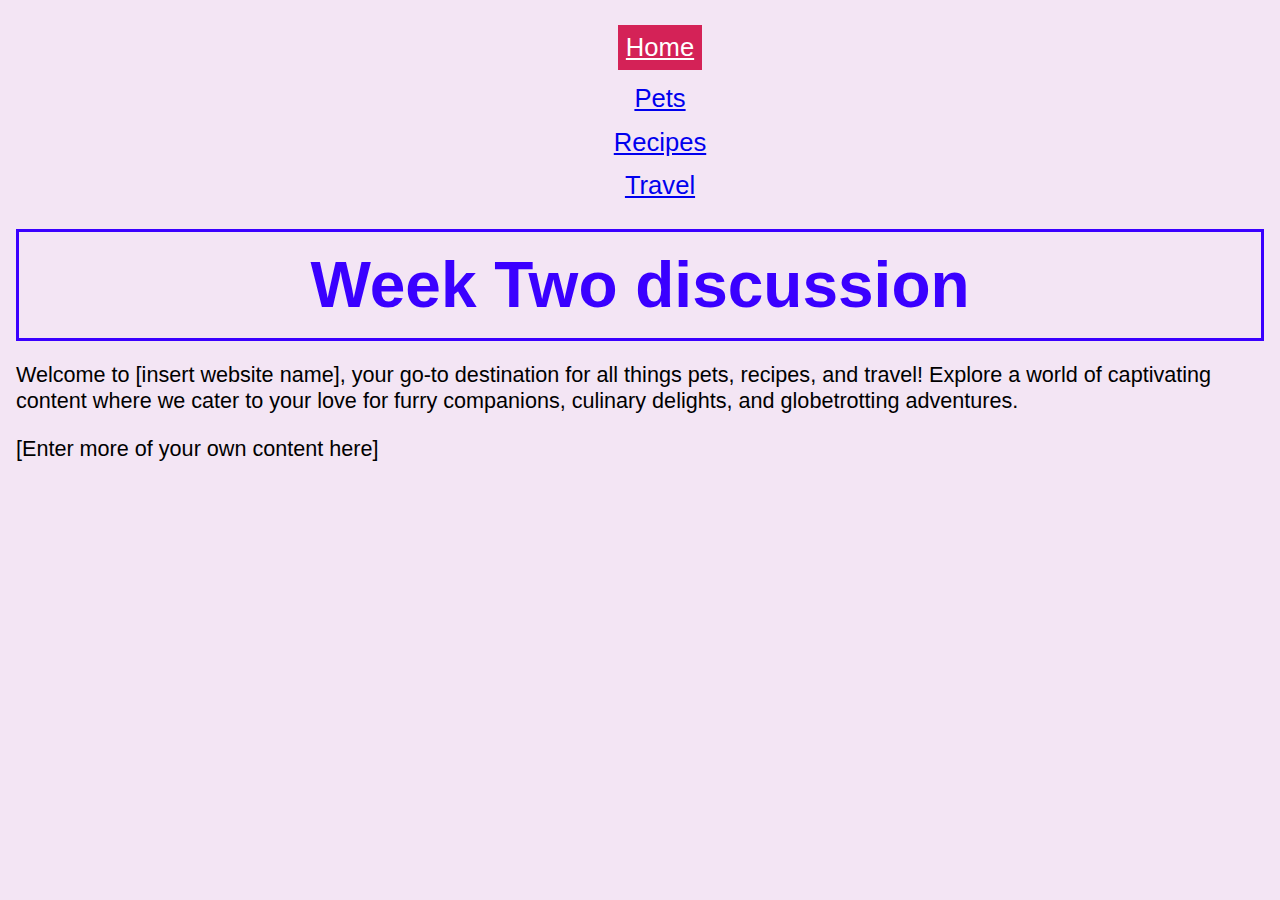
<file: index.html>
<!DOCTYPE html>
<html lang="en">
  <head>
    <meta charset="UTF-8" />
    <meta name="viewport" content="width=device-width, initial-scale=1.0" />
    <title>Title</title>
    <link rel="stylesheet" type="text/css" href="css/style.css" />
  </head>
  <body>
    <header>
      <a href="#main-content" class="skip-link">Skip to Main Content</a>
      <nav>
        <ul>
          <li><a class="active" href="index.html"> Home</a></li>
          <li><a href="pets.html">Pets</a></li>
          <li><a href="recipes.html">Recipes</a></li>
          <li><a href="travel.html">Travel</a></li>
        </ul>
      </nav>
      <h1 class="index">Week Two discussion</h1>
    </header>

    <main id="main-content">
      <div>
        <p>
          Welcome to [insert website name], your go-to destination for all
          things pets, recipes, and travel! Explore a world of captivating
          content where we cater to your love for furry companions, culinary
          delights, and globetrotting adventures.
        </p>
      </div>

      <div>[Enter more of your own content here]</div>

      <!-- Jackie Wolf -->

      <div></div>
      <div></div>
      <div></div>
      <div></div>
    </main>
  </body>
</html>
</file>
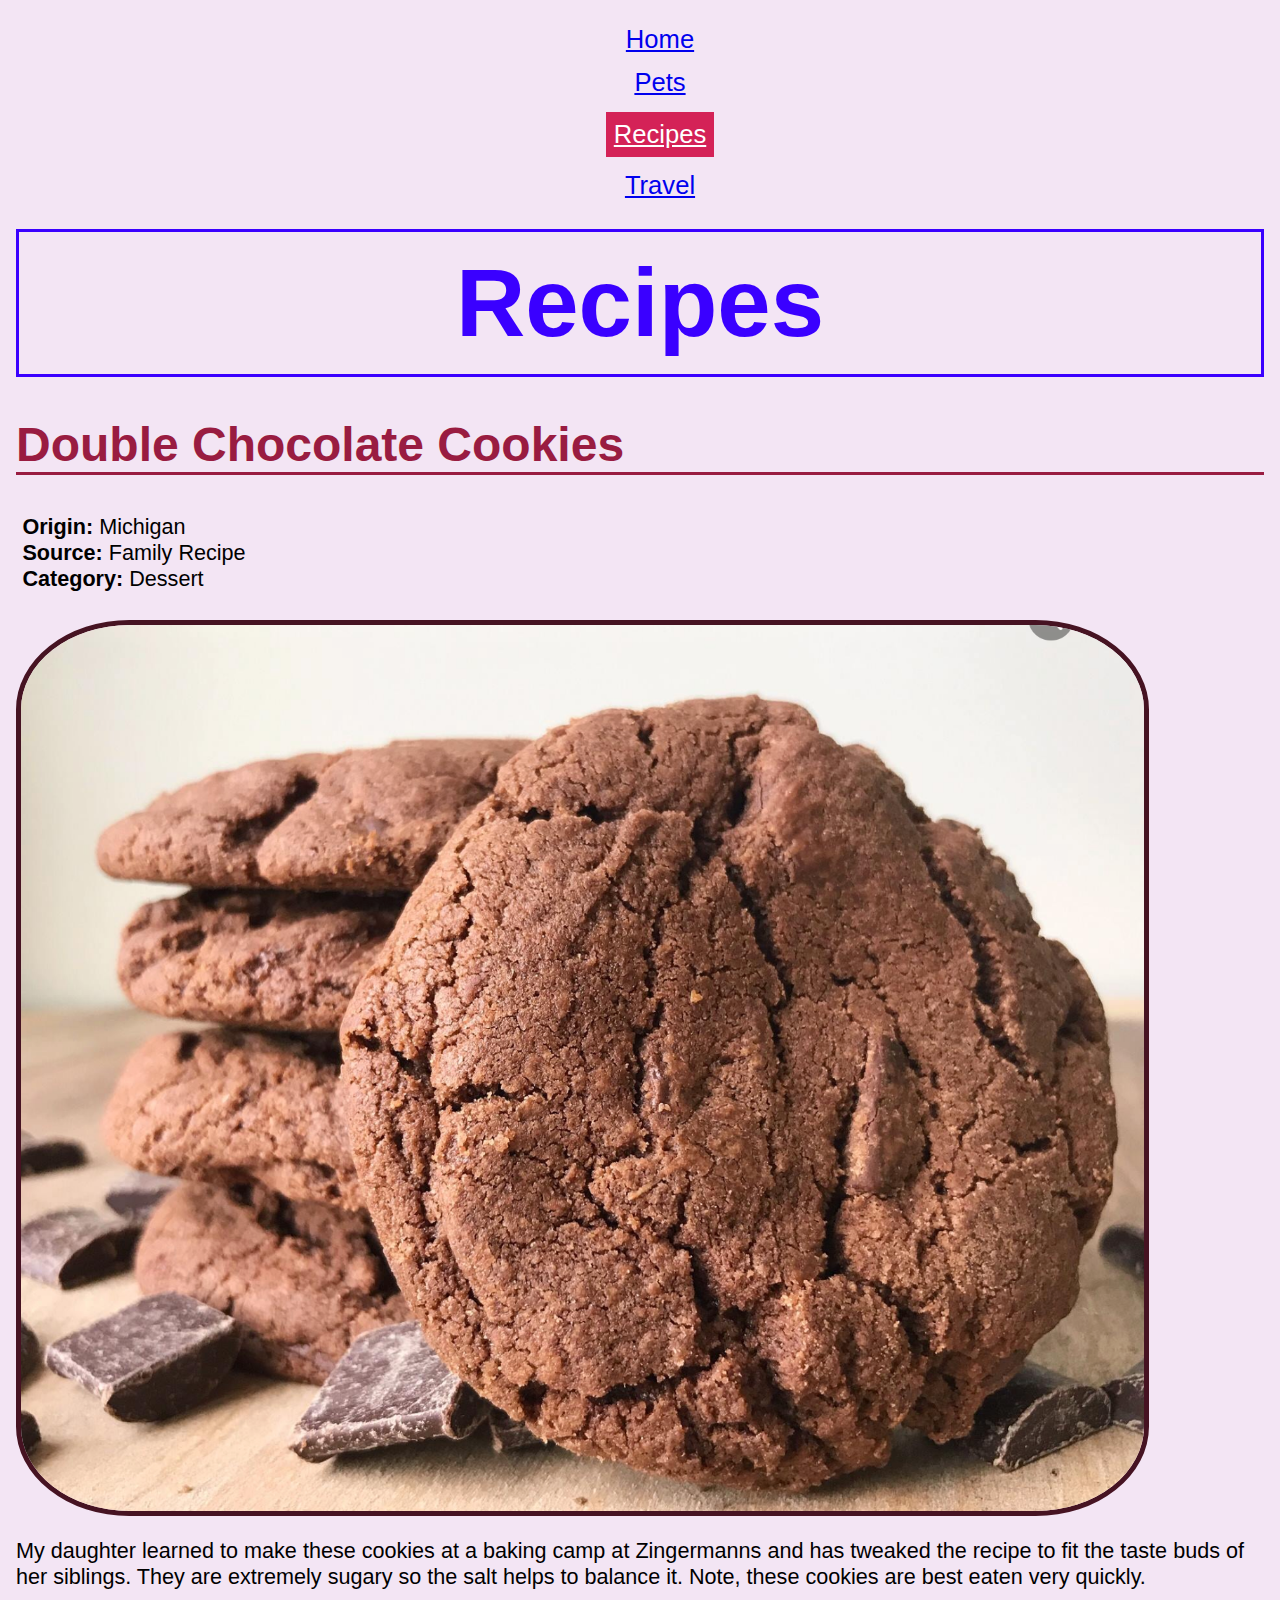
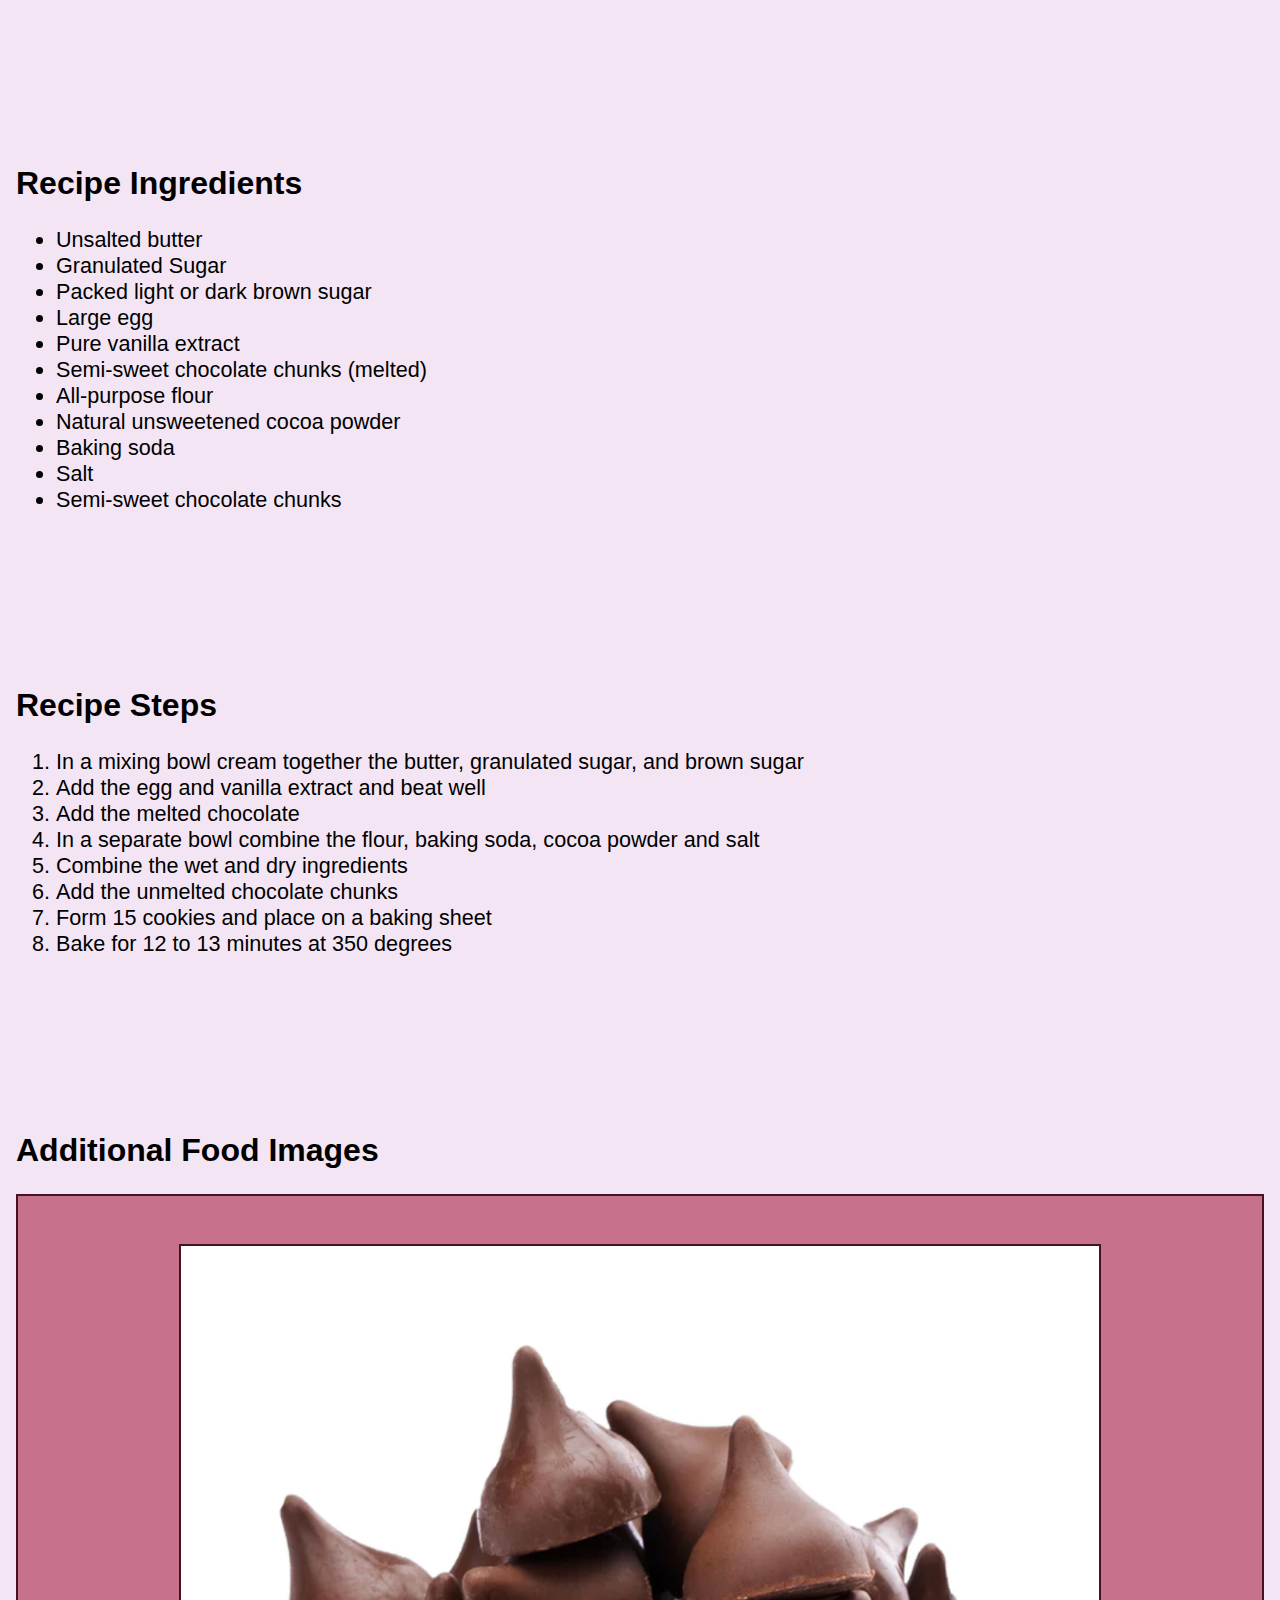
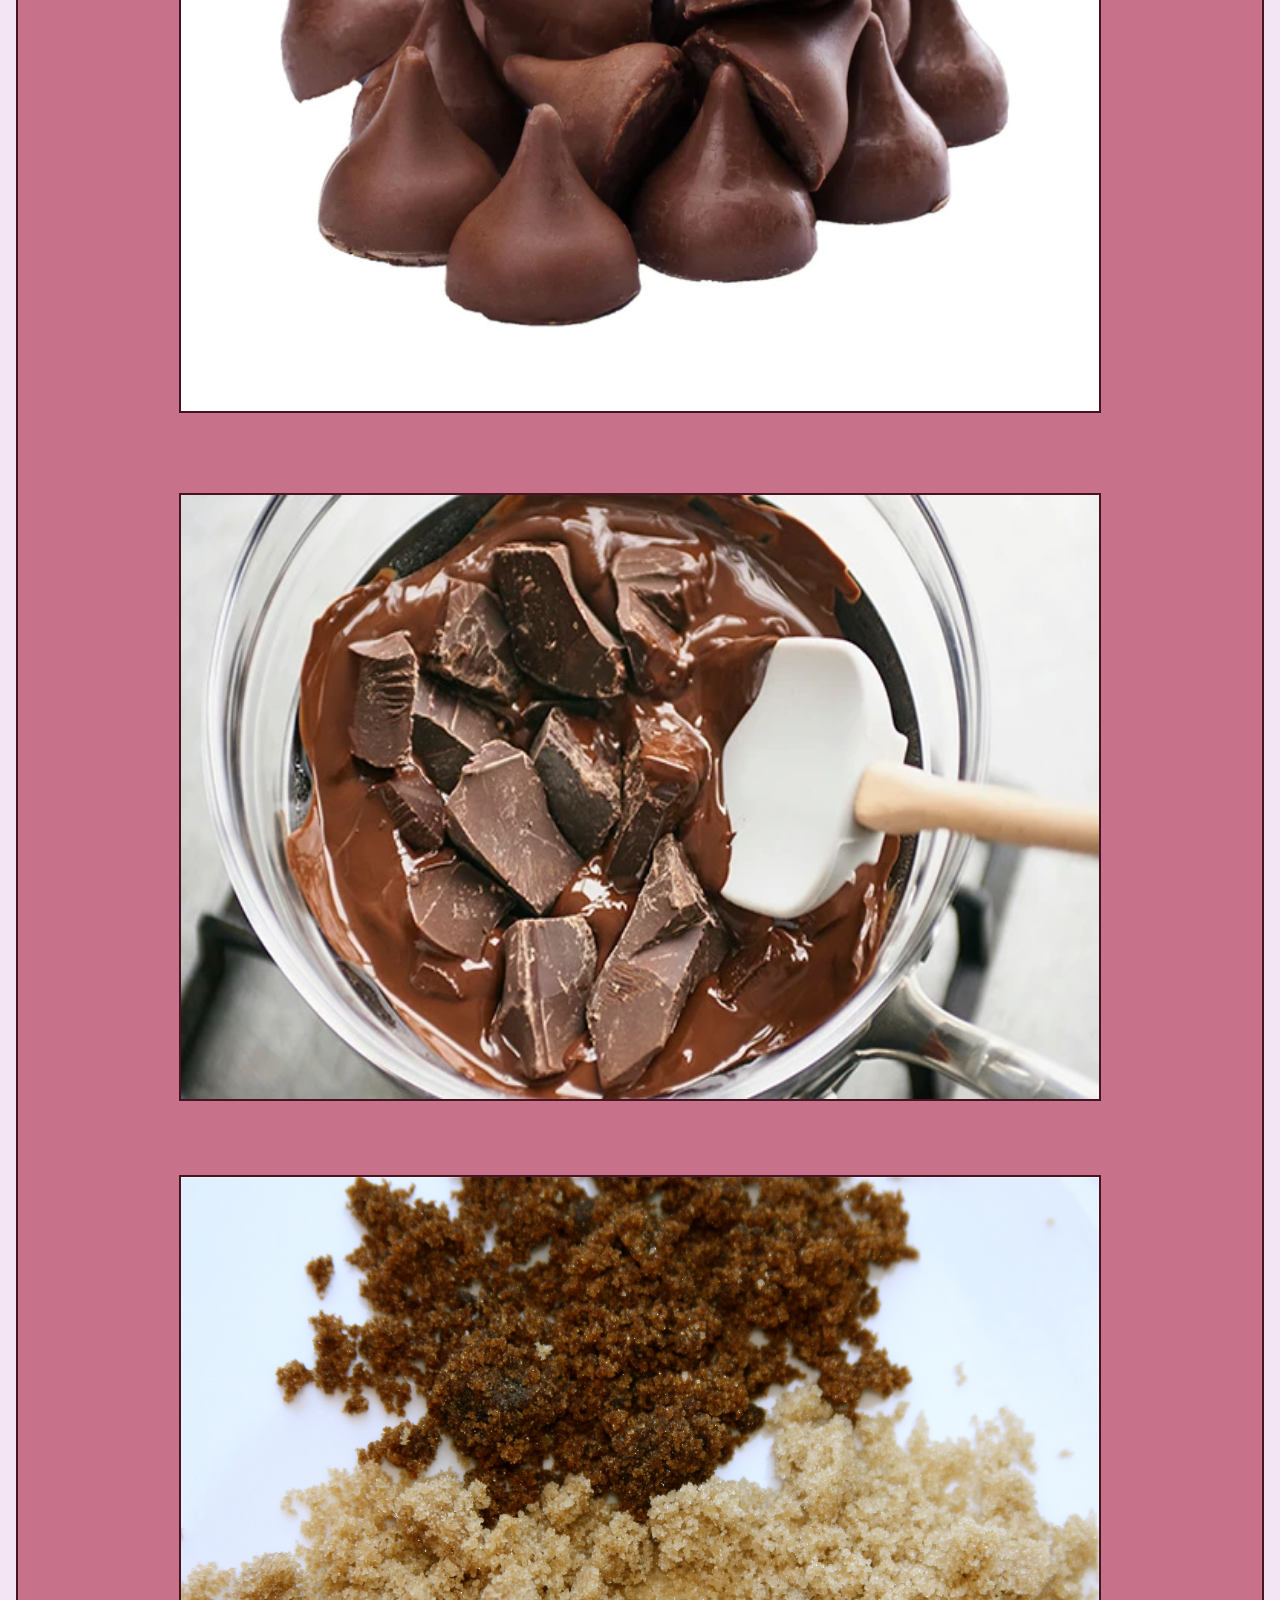
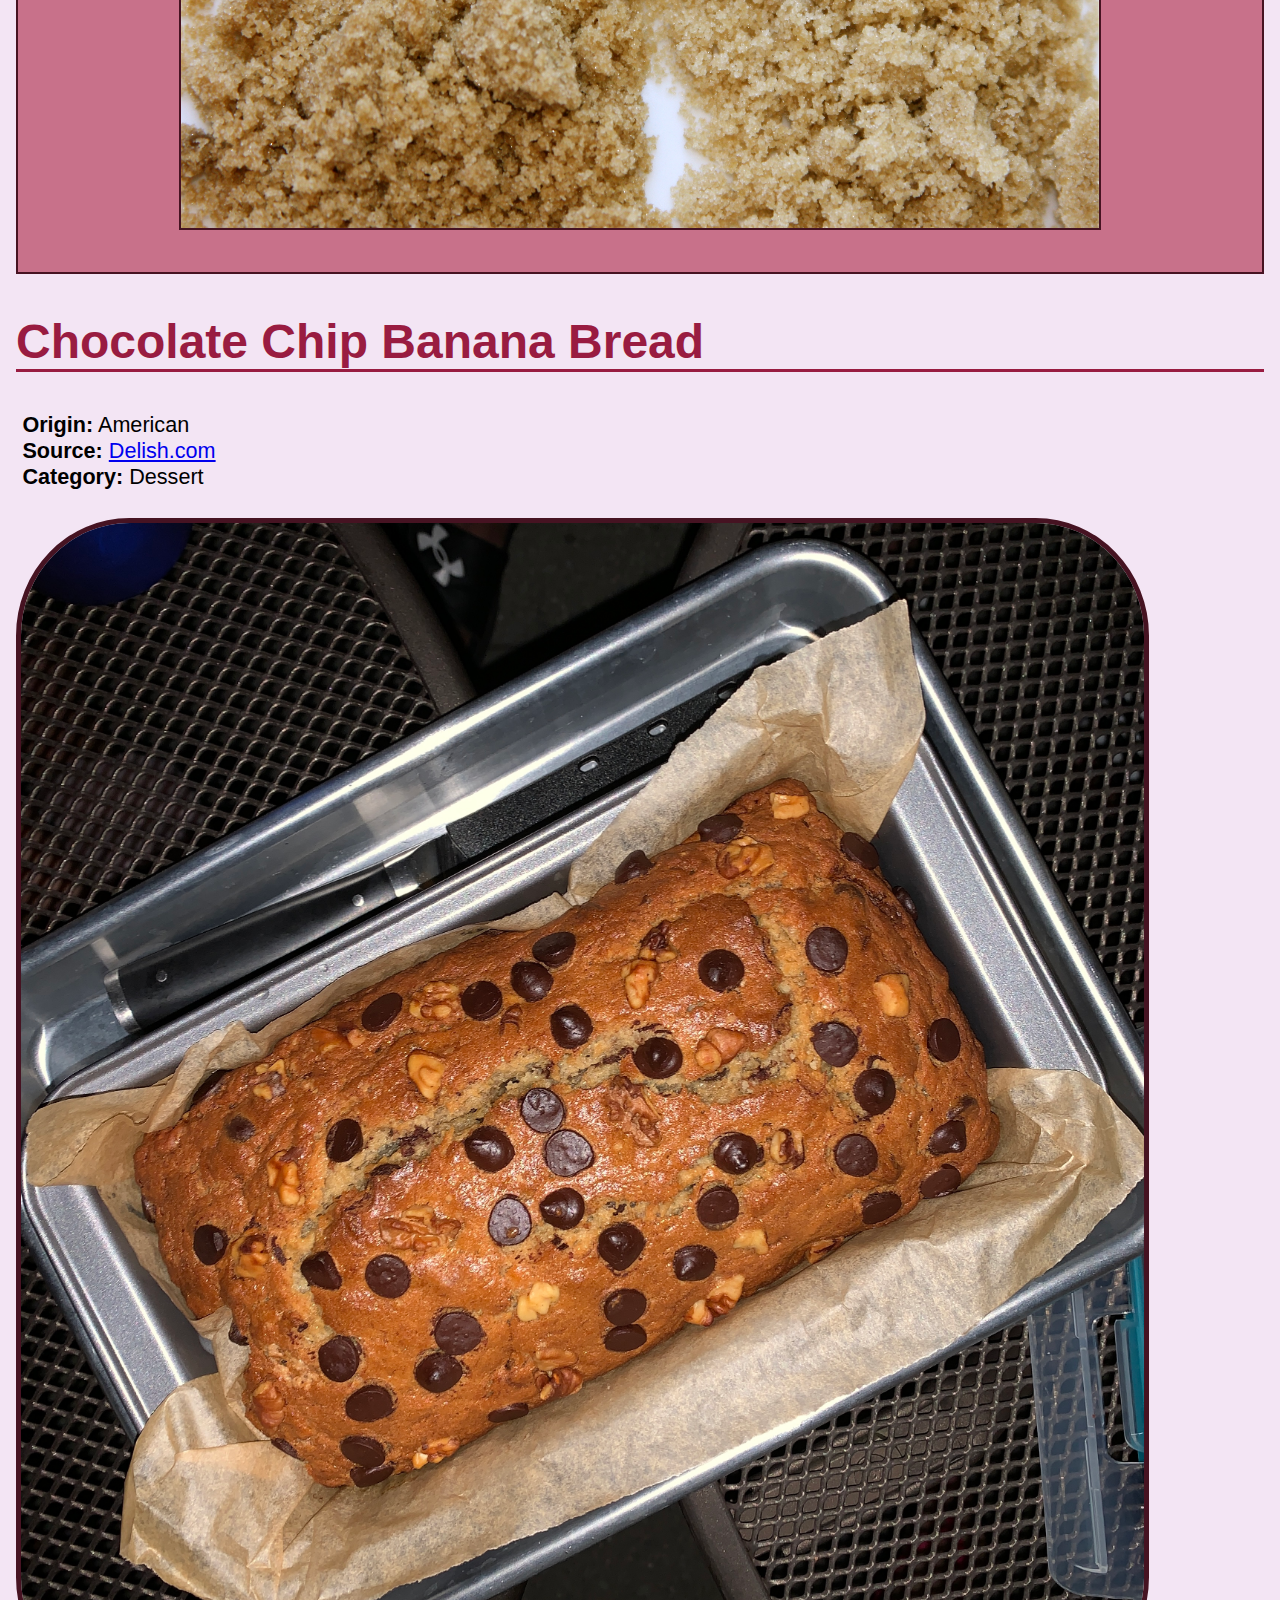
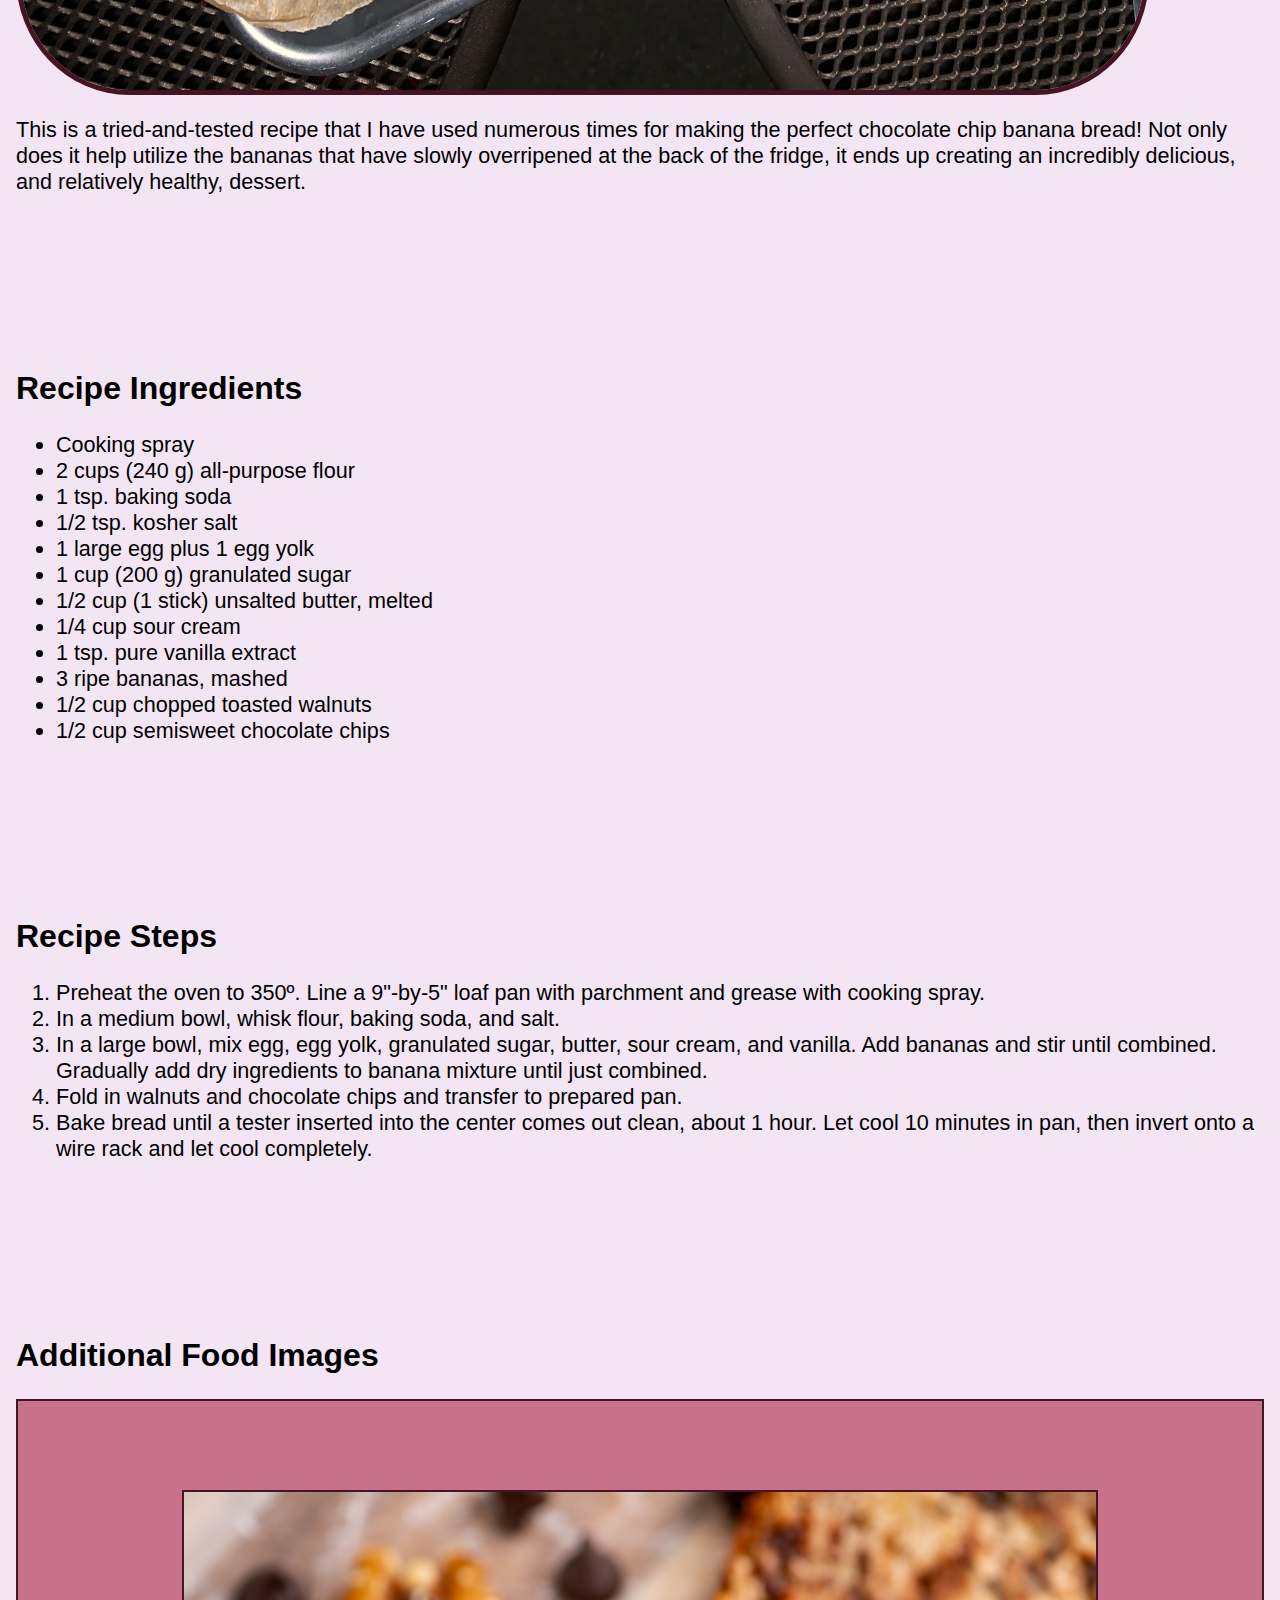
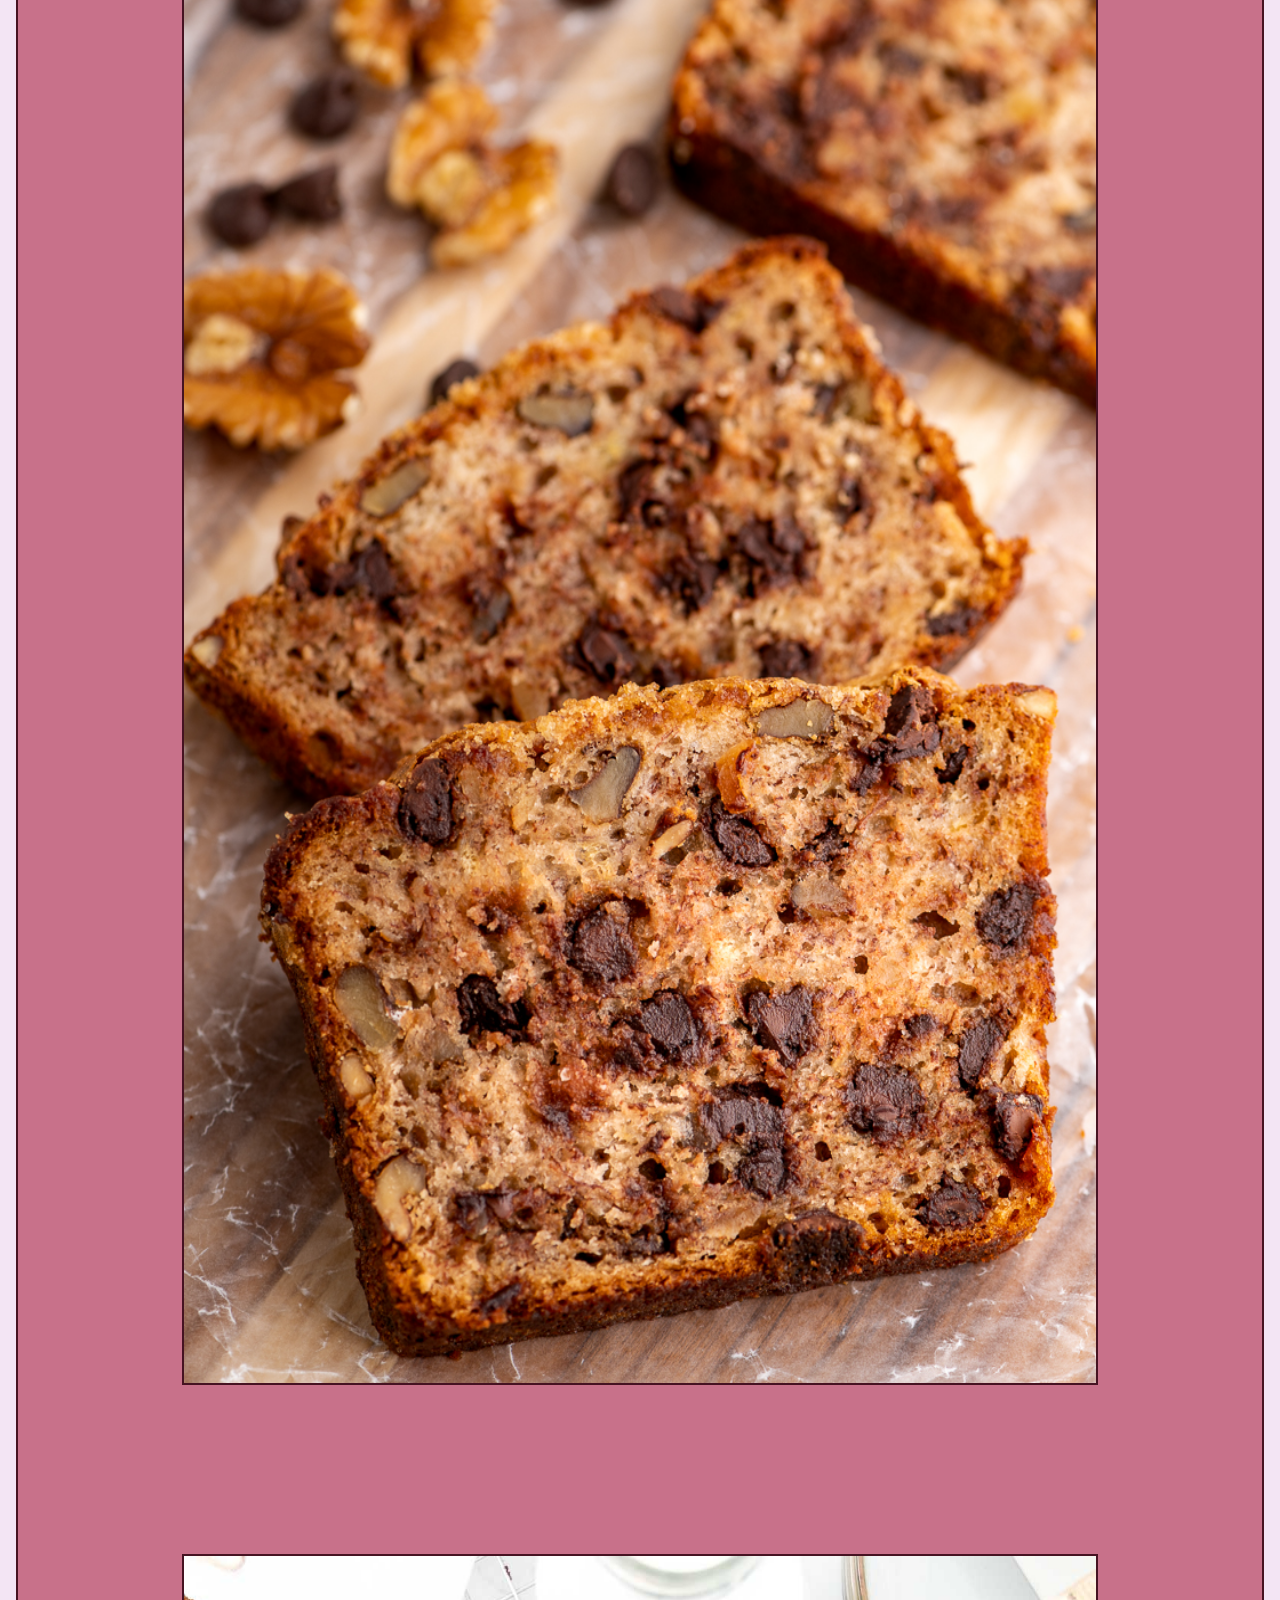
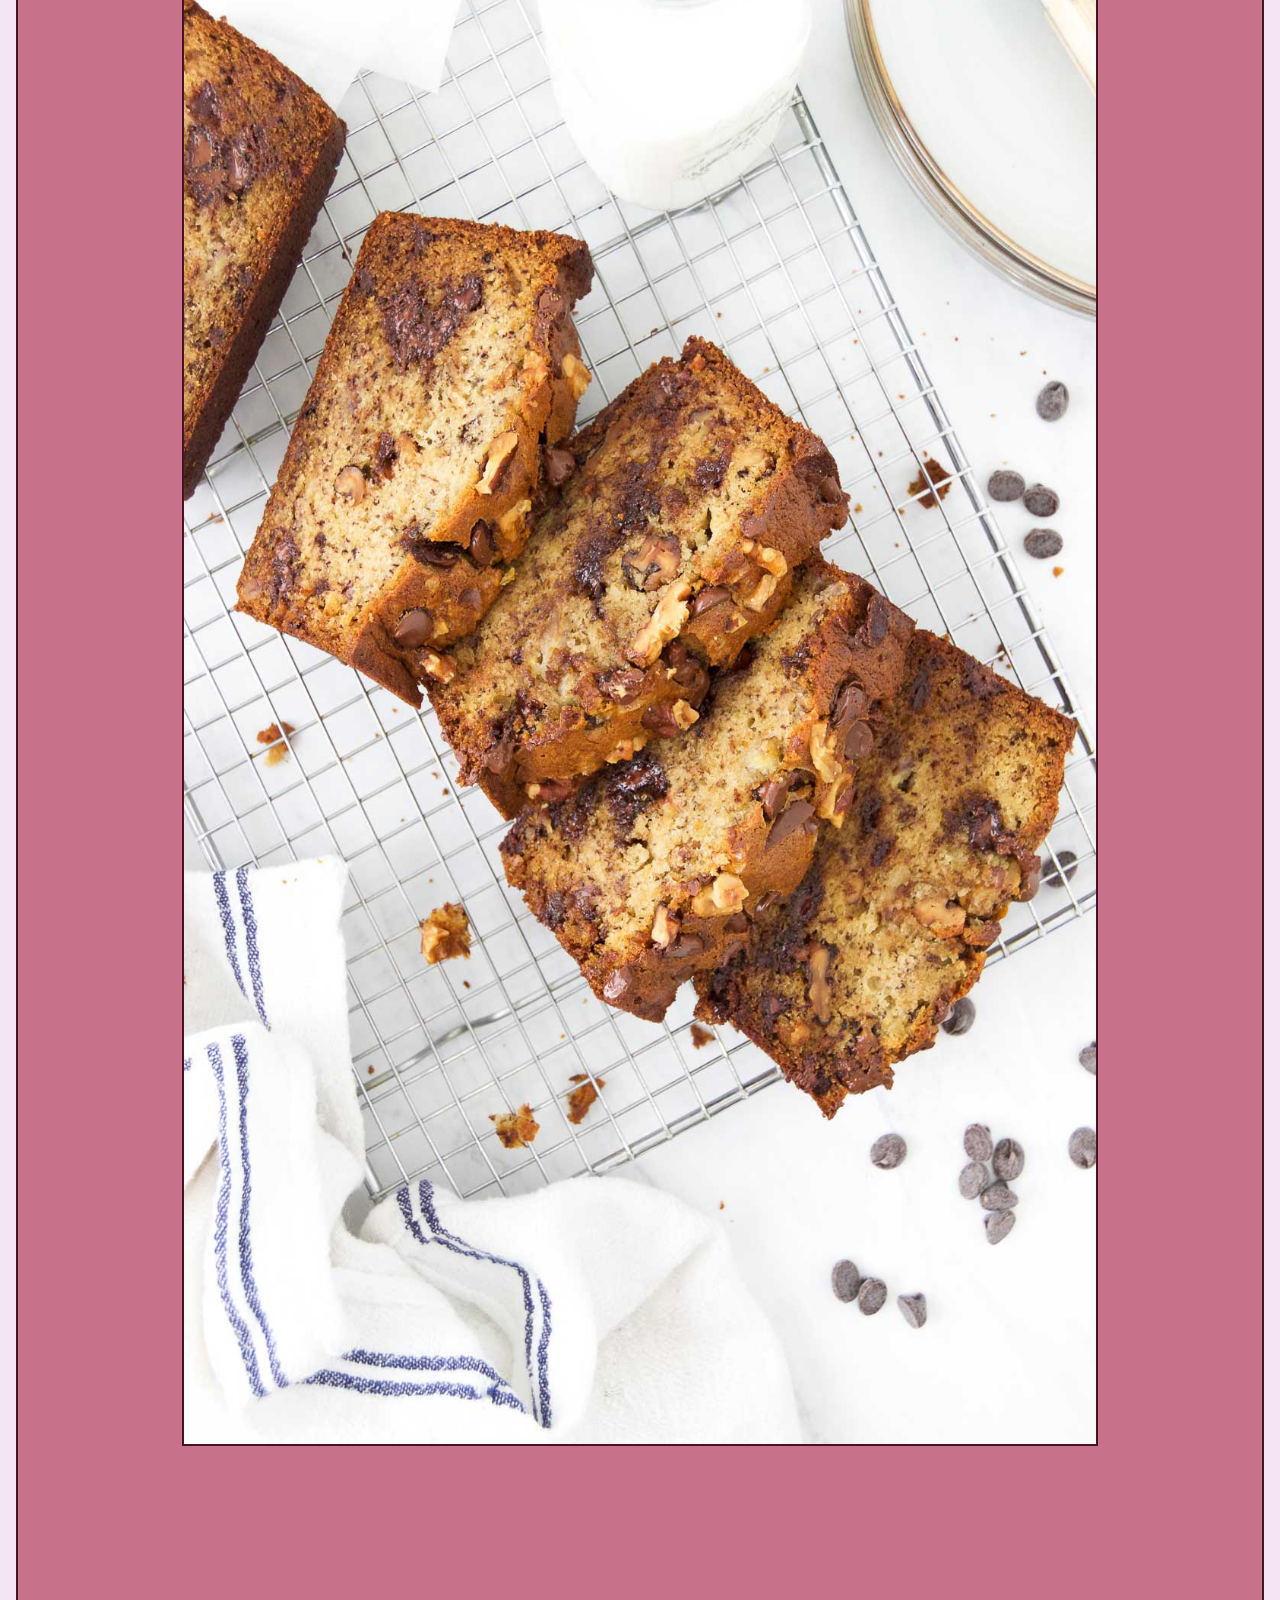
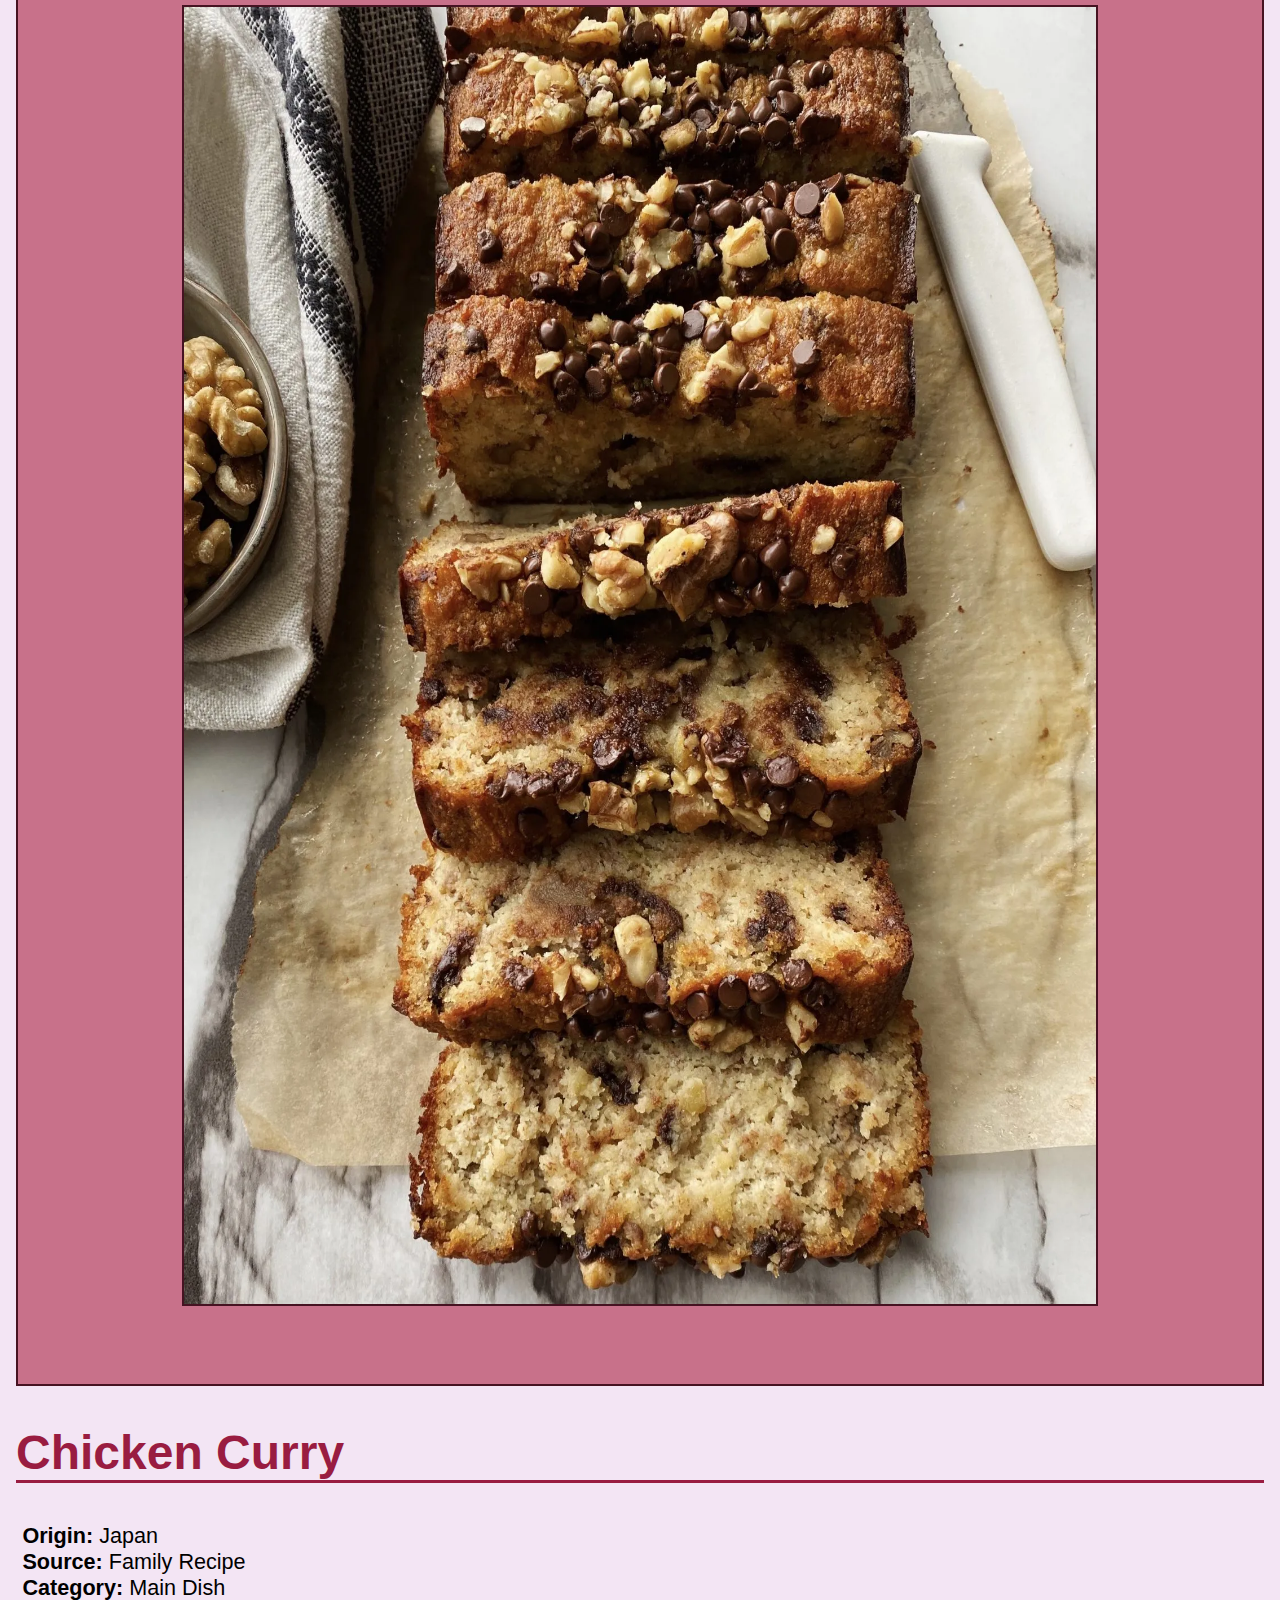
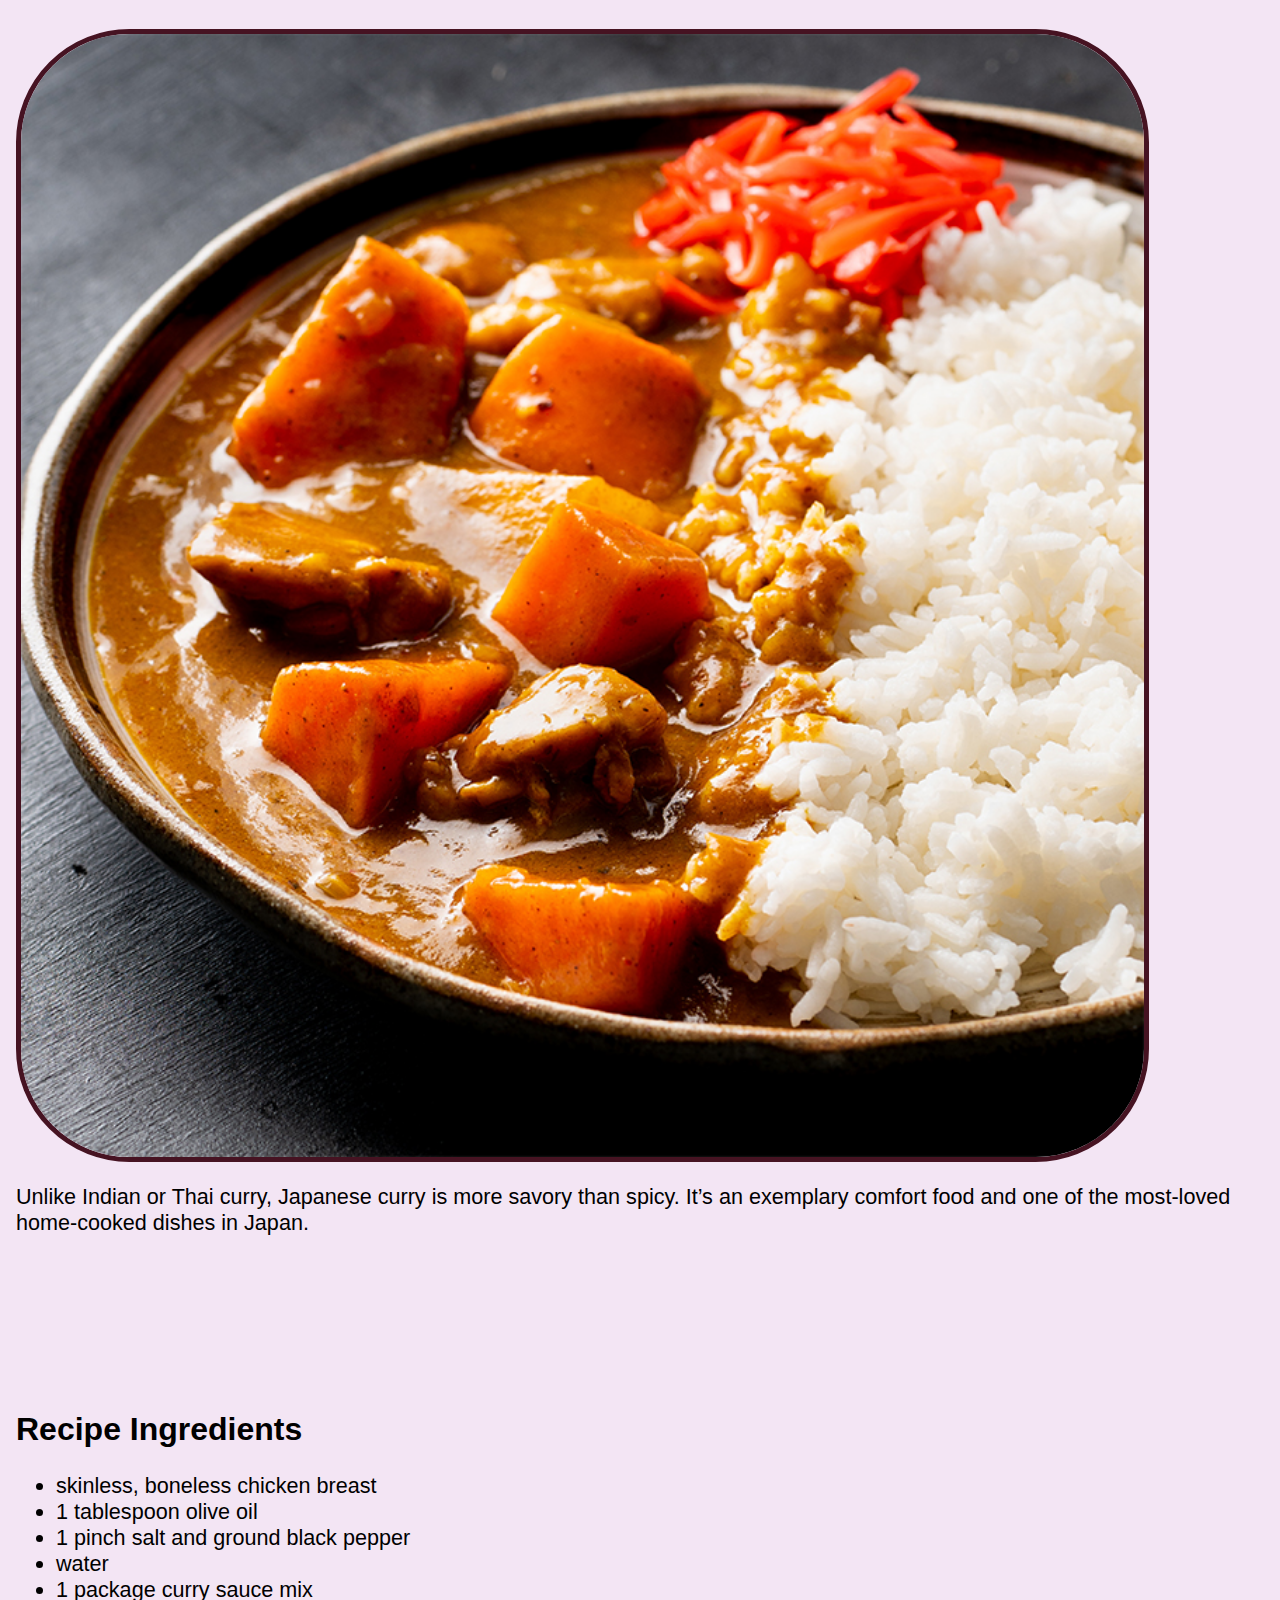
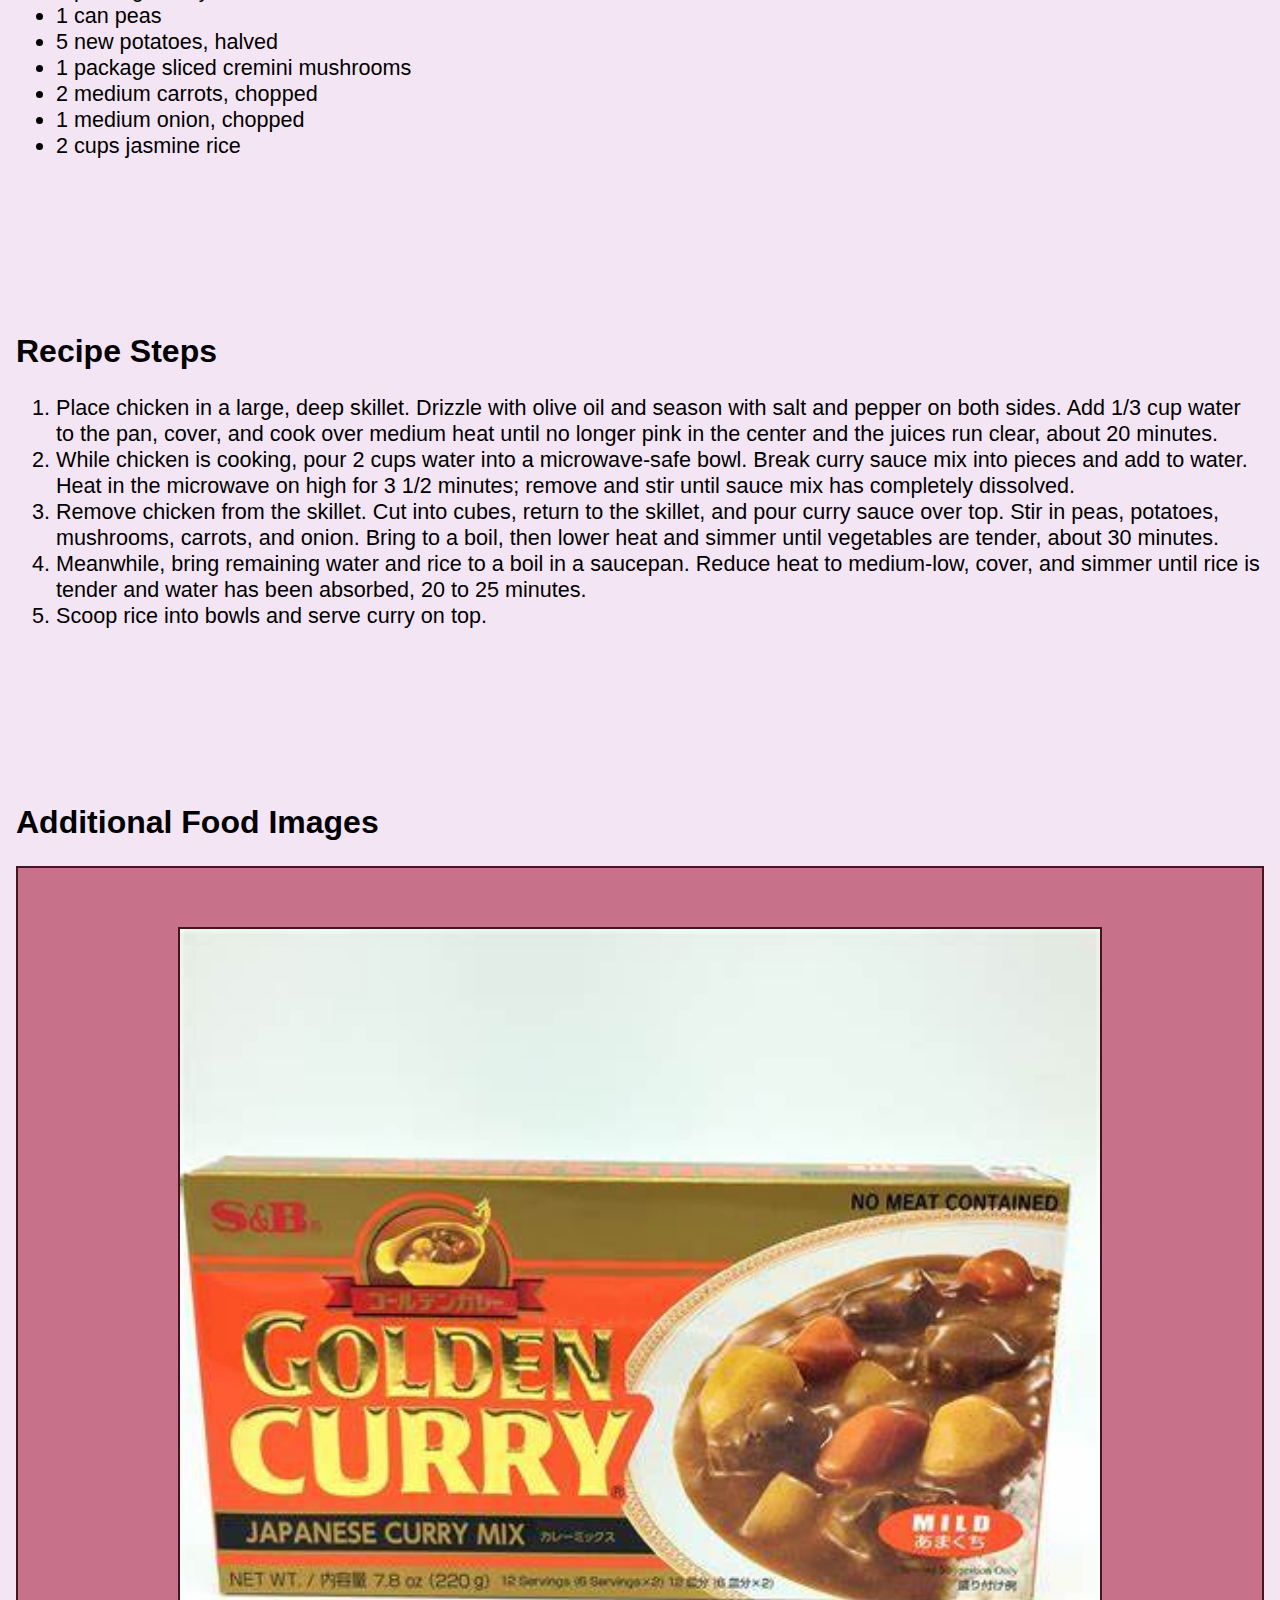
<file: recipes.html>
<!DOCTYPE html>
<html lang="en">
  <head>
    <meta charset="UTF-8" />
    <meta name="viewport" content="width=device-width, initial-scale=1.0" />
    <title>Recipes</title>
    <link rel="stylesheet" type="text/css" href="css/style.css" />
  </head>
  <body>
    <header>
      <a href="#main-content" class="skip-link">Skip to Main Content</a>
      <nav>
        <ul>
          <li><a href="index.html">Home</a></li>
          <li><a href="pets.html">Pets</a></li>
          <li><a class="active" href="recipes.html">Recipes</a></li>
          <li><a href="travel.html">Travel</a></li>
        </ul>
      </nav>
      <h1>Recipes</h1>
    </header>

    <main id="main-content">
      <div>
        <h2>Double Chocolate Cookies</h2>
        <ul class="food-about" style="list-style-type: none">
          <li><span class="bolded">Origin: </span> Michigan</li>
          <li><span class="bolded">Source: </span> Family Recipe</li>
          <li><span class="bolded">Category: </span> Dessert</li>
        </ul>

        <img
          class="center-image"
          src="images/double_chocolate_cookies.png"
          width="400"
          alt="Double chocolate cookies"
        />

        <p>
          My daughter learned to make these cookies at a baking camp at
          Zingermanns and has tweaked the recipe to fit the taste buds of her
          siblings. They are extremely sugary so the salt helps to balance it.
          Note, these cookies are best eaten very quickly.
        </p>
        <h3>Recipe Ingredients</h3>
        <ul>
          <li>Unsalted butter</li>
          <li>Granulated Sugar</li>
          <li>Packed light or dark brown sugar</li>
          <li>Large egg</li>
          <li>Pure vanilla extract</li>
          <li>Semi-sweet chocolate chunks (melted)</li>
          <li>All-purpose flour</li>
          <li>Natural unsweetened cocoa powder</li>
          <li>Baking soda</li>
          <li>Salt</li>
          <li>Semi-sweet chocolate chunks</li>
        </ul>

        <h3>Recipe Steps</h3>
        <ol>
          <li>
            In a mixing bowl cream together the butter, granulated sugar, and
            brown sugar
          </li>
          <li>Add the egg and vanilla extract and beat well</li>
          <li>Add the melted chocolate</li>
          <li>
            In a separate bowl combine the flour, baking soda, cocoa powder and
            salt
          </li>
          <li>Combine the wet and dry ingredients</li>
          <li>Add the unmelted chocolate chunks</li>
          <li>Form 15 cookies and place on a baking sheet</li>
          <li>Bake for 12 to 13 minutes at 350 degrees</li>
        </ol>
        <h3>Additional Food Images</h3>
        <div class="food-gallery">
          <img
            class="image-gallery"
            src="images/double_chocolate_chips.png"
            width="200"
            alt="A small pile of chocolate chips"
          />
          <img
            class="image-gallery"
            src="images/chocolate-d9ba778.webp"
            width="200"
            alt="Chocolate melting in a boiler"
          />
          <img
            class="image-gallery"
            src="images/Brown_sugar_examples.jpg"
            width="200"
            alt="Brown sugar in three different shades of darkness"
          />
        </div>
        <!-- Colleen van Lent -->
      </div>
      <div></div>
      <div></div>
      <div></div>
      <div></div>

      <div>
        <h2>Chocolate Chip Banana Bread</h2>
        <ul class="food-about" style="list-style-type: none">
          <li><span class="bolded">Origin:</span> American</li>
          <li>
            <span class="bolded">Source:</span>
            <a
              href="https://www.delish.com/cooking/recipe-ideas/a43369646/chocolate-chip-banana-bread-recipe/"
              >Delish.com</a
            >
          </li>
          <li><span class="bolded">Category:</span> Dessert</li>
        </ul>

        <img
          class="center-image"
          src="images/chocolate_chip_banana_bread.JPG"
          width="400"
          alt="Chocolate chip banana bread in a loaf pan"
        />

        <p>
          This is a tried-and-tested recipe that I have used numerous times for
          making the perfect chocolate chip banana bread! Not only does it help
          utilize the bananas that have slowly overripened at the back of the
          fridge, it ends up creating an incredibly delicious, and relatively
          healthy, dessert.
        </p>
        <h3>Recipe Ingredients</h3>
        <ul>
          <li>Cooking spray</li>
          <li>2 cups (240 g) all-purpose flour</li>
          <li>1 tsp. baking soda</li>
          <li>1/2 tsp. kosher salt</li>
          <li>1 large egg plus 1 egg yolk</li>
          <li>1 cup (200 g) granulated sugar</li>
          <li>1/2 cup (1 stick) unsalted butter, melted</li>
          <li>1/4 cup sour cream</li>
          <li>1 tsp. pure vanilla extract</li>
          <li>3 ripe bananas, mashed</li>
          <li>1/2 cup chopped toasted walnuts</li>
          <li>1/2 cup semisweet chocolate chips</li>
        </ul>

        <h3>Recipe Steps</h3>
        <ol>
          <li>
            Preheat the oven to 350º. Line a 9"-by-5" loaf pan with parchment
            and grease with cooking spray.
          </li>
          <li>In a medium bowl, whisk flour, baking soda, and salt.</li>
          <li>
            In a large bowl, mix egg, egg yolk, granulated sugar, butter, sour
            cream, and vanilla. Add bananas and stir until combined. Gradually
            add dry ingredients to banana mixture until just combined.
          </li>
          <li>
            Fold in walnuts and chocolate chips and transfer to prepared pan.
          </li>
          <li>
            Bake bread until a tester inserted into the center comes out clean,
            about 1 hour. Let cool 10 minutes in pan, then invert onto a wire
            rack and let cool completely.
          </li>
        </ol>
        <h3>Additional Food Images</h3>
        <div class="food-gallery">
          <img
            class="image-gallery"
            src="images/Chocolate-Walnut-Banana-Bread-1.jpg"
            width="200"
            alt="A close-up image of a chocolate chip banana bread slice with 2 other slices in the background"
          />
          <img
            class="image-gallery"
            src="images/Chocolate-Chip-Banana-Bread-with-Walnuts-5.jpg"
            width="200"
            alt="Four slices of chocolate chip banana bread, topped with walnuts, resting on a wire rack"
          />
          <img
            class="image-gallery"
            src="images/fullsizeoutput_161-1617x2048.webp"
            width="200"
            alt="A top-down image of a sliced loaf of chocolate chip banana bread"
          />
        </div>
        <!-- Ibrahim Moazzam & Memuna Tariq -->
      </div>
      <div></div>
      <div></div>
      <div></div>
      <div></div>

      <div>
        <h2>Chicken Curry</h2>
        <ul class="food-about" style="list-style-type: none">
          <li><span class="bolded">Origin: </span> Japan</li>
          <li><span class="bolded">Source: </span> Family Recipe</li>
          <li><span class="bolded">Category: </span> Main Dish</li>
        </ul>
        <img
          class="center-image"
          src="images/Japanese_Chicken_Curry.jpg"
          width="400"
          alt="A close up of a brown bowl of Japanese chicken curry with white rice on the side."
        />
        <p>
          Unlike Indian or Thai curry, Japanese curry is more savory than spicy.
          It’s an exemplary comfort food and one of the most-loved home-cooked
          dishes in Japan.
        </p>
        <h3>Recipe Ingredients</h3>
        <ul>
          <li>skinless, boneless chicken breast</li>
          <li>1 tablespoon olive oil</li>
          <li>1 pinch salt and ground black pepper</li>
          <li>water</li>
          <li>1 package curry sauce mix</li>
          <li>1 can peas</li>
          <li>5 new potatoes, halved</li>
          <li>1 package sliced cremini mushrooms</li>
          <li>2 medium carrots, chopped</li>
          <li>1 medium onion, chopped</li>
          <li>2 cups jasmine rice</li>
        </ul>

        <h3>Recipe Steps</h3>
        <ol>
          <li>
            Place chicken in a large, deep skillet. Drizzle with olive oil and
            season with salt and pepper on both sides. Add 1/3 cup water to the
            pan, cover, and cook over medium heat until no longer pink in the
            center and the juices run clear, about 20 minutes.
          </li>
          <li>
            While chicken is cooking, pour 2 cups water into a microwave-safe
            bowl. Break curry sauce mix into pieces and add to water. Heat in
            the microwave on high for 3 1/2 minutes; remove and stir until sauce
            mix has completely dissolved.
          </li>
          <li>
            Remove chicken from the skillet. Cut into cubes, return to the
            skillet, and pour curry sauce over top. Stir in peas, potatoes,
            mushrooms, carrots, and onion. Bring to a boil, then lower heat and
            simmer until vegetables are tender, about 30 minutes.
          </li>
          <li>
            Meanwhile, bring remaining water and rice to a boil in a saucepan.
            Reduce heat to medium-low, cover, and simmer until rice is tender
            and water has been absorbed, 20 to 25 minutes.
          </li>
          <li>Scoop rice into bowls and serve curry on top.</li>
        </ol>
        <h3>Additional Food Images</h3>
        <div class="food-gallery">
          <img
            class="image-gallery"
            src="images/curry_sauce.jpeg"
            width="200"
            alt="A close-up image of a chocolate chip banana bread slice with 2 other slices in the background"
          />
          <img
            class="image-gallery"
            src="images/raw_chicken_breast.jpeg"
            width="200"
            alt="Four slices of chocolate chip banana bread, topped with walnuts, resting on a wire rack"
          />
          <img
            class="image-gallery"
            src="images/rice.jpeg"
            width="200"
            alt="A top-down image of a sliced loaf of chocolate chip banana bread"
          />
        </div>
        <!-- Zhehong Wu -->
      </div>
      <div></div>
      <div></div>
      <div></div>
      <div></div>

      <div>
        <h2>Zucchini Fritters</h2>
        <ul class="food-about" style="list-style-type: none">
          <li><span class="bolded">Origin: </span> Unknown</li>
          <li><span class="bolded">Origin: </span> niftyrecipe.com</li>
          <li><span class="bolded">Origin: </span> Side dish/Main Dish</li>
        </ul>
        <img
          class="center-image"
          src="images/Zucchini_fritters_1.jpeg"
          width="400"
          alt="A plate of zucchini fritters garnished with argula and white dipping sauce in a small container."
        />
        <p>
          I found this recipe for zucchini fritters on a food blog when I was
          looking for quick and easy dishes to make during undergrad. It uses
          minimal ingredients and can be done in less than half an hour. They’re
          delicious and filling and go great with dipping sauces.
        </p>
        <h3>Recipe Ingredients</h3>
        <ul>
          <li>Zucchini</li>
          <li>Egg</li>
          <li>Flour</li>
          <li>Vegetable/seed oil</li>
          <li>Garlic</li>
          <li>Salt and pepper</li>
        </ul>

        <h3>Recipe Steps</h3>
        <ol>
          <li>Combine eggs, salt, and pepper and whisk</li>
          <li>Add pressed garlic</li>
          <li>Grate the zucchini and squeeze the moisture out of it</li>
          <li>AAdd zucchini and flour and mix</li>
          <li>Heat oil in pan and add dollops of batter</li>
          <li>Serve with or without dipping sauce</li>
        </ol>
        <h3>Additional Food Images</h3>
        <div class="food-gallery">
          <img
            class="image-gallery"
            src="images/Zucchini_fritters_2.jpeg"
            width="200"
            alt="Grated zucchini."
          />
          <img
            class="image-gallery"
            src="images/Zucchini_fritters_3.jpeg"
            width="200"
            alt="Ingredients for zucchini fritters combined."
          />
          <img
            class="image-gallery"
            src="images/Zucchini_fritters_4.jpg"
            width="200"
            alt="Zucchini fritters in the pan cooking."
          />
        </div>
        <!-- Nicole Choi -->
      </div>
      <div></div>
      <div></div>
      <div></div>
      <div></div>

      <div>
        <h2>Kimchi Fried Rice</h2>
        <ul class="food-about" style="list-style-type: none">
          <li><span class="bolded">Origin:</span> Korea</li>
          <li><span class="bolded">Source: </span> Family Recipe</li>
          <li><span class="bolded">Category: </span> Main Dish</li>
        </ul>
        <img
          class="center-image"
          src="images/Kimchi-Fried-Rice-Recipe4.jpg"
          width="400"
          alt="Kimchi fried rice on a white plate with fried egg, scallions, and red pepper flakes on top with black chopsticks."
        />
        <p>
          Kimchi fried rice is fried rice composed mainly of leftover kimchi and
          rice. It’s a simple, affordable comfort food in South Korea enjoyed by
          many. Popular toppings of kimchi fried rice include a fried egg.
        </p>
        <h3>Recipe Ingredients</h3>
        <ul>
          <li>1/2 cups of kimchi</li>
          <li>1 cup of rice</li>
          <li>1/4 cups of green onions</li>
          <li>1 tablespoon of olive oil</li>
          <li>1/2 teaspoon of soy sauce</li>
          <li>1/2 cups of sesame seeds</li>
          <li>(optional) fried egg</li>
        </ul>

        <h3>Recipe Steps</h3>
        <ol>
          <li>Chop the green onions into small pieces.</li>
          <li>Cut the kimchi into bite size pieces.</li>
          <li>
            In medium heat, put the olive oil and chopped green onions inside a
            frying pan. Stir until the green onions look transparent.
          </li>
          <li>Add the kimchi into the pan and stir-fry for a minute.</li>
          <li>Add the soy sauce into the pan.</li>
          <li>Add the rice and stir-fry for two to three minutes.</li>
          <li>At low heat, add the sesame seeds and mix evenly.</li>
          <li>
            Serve the fried rice with any container, and add the fried egg as
            desired.
          </li>
        </ol>
        <h3>Additional Food Images</h3>
        <div class="food-gallery">
          <img
            class="image-gallery"
            src="images/Kimchi-Fried-Rice-STEP3.jpg"
            width="400"
            alt="Kimchi fried rice in a dark wok with a wooden spoon inside."
          />
          <img
            class="image-gallery"
            src="images/how-to-make-kimchi-281.webp"
            width="400"
            alt="Kimchi stored inside a mason jar with a solid color background."
          />
          <img
            class="image-gallery"
            src="images/kimchi-is-usually-served-with-rice-1681750628.jpg"
            width="400"
            alt="A top view of rice and kimchi in separate plates."
          />
        </div>
        <!-- Nicole Choi -->
      </div>
      <div></div>
      <div></div>
      <div></div>
      <div></div>
    </main>
  </body>
</html>
</file>
<file: css/style.css>
body {
    background-color: #f3e5f4;
    font-family: "PT Sans", Arial, Helvetica, sans-serif;
    font-size: 1.35rem;
    padding: 0.5rem;
}
nav ul li {
    display: grid;
    padding: 0.45rem;
    color: #d42257;
    text-align: center;
    font-size: 1.6rem;
    justify-content: space-around;
}

.bolded {
    font-weight: bold;
}

ul {
    display: grid;
    margin-top: 0.1rem;
}

@media (max-width: 800px) {
    nav ul li {
        flex-direction: column;
    }
}

.active {
    display: grid;
    padding: 0.5rem;
    background-color: #d42257;
    color: #ffffff;
}

.food-about {
    display: grid;
    padding: 0 0.4rem 0.4rem 0.4rem;
}

.gallery {
    background-color: #c8718a;
    border: 2.5px solid #461322;
    padding: 0.5rem;
    display: grid;
    justify-content: space-around;
    align-items: center;
    justify-items: center;
    grid-template-columns: auto;
    grid-template-rows: auto auto auto auto auto;
    gap: 0.5rem;
}

.food-gallery {
    background-color: #c8718a;
    border: 2.5px solid #461322;
    padding: 0.5rem;
    display: grid;
    justify-content: space-around;
    align-items: center;
    justify-items: center;
    grid-template-columns: auto;
    grid-template-rows: auto auto auto;
    gap: 0.5rem;
}

.center-image {
    display: grid;
    border: 5px solid #461322;
    justify-content: space-around;
    align-items: center;
    justify-items: center;
    width: 90%;
    border-radius: 10%;
}

.center-travel-image {
    display: grid;
    justify-content: space-around;
    align-items: center;
    justify-items: center;
    width: 90%;
    margin: 1.5rem;
}

.image-gallery {
    width: 90%;
    height: 90%;
    margin: 0.2rem;
    border: 2px solid #461322;
}

.index {
    font-size: 4rem;
}

h1 {
    display: grid;
    margin: auto;
    justify-content: center;
    border: 3px solid #3a00ff;
    color: #3a00ff;
    padding: 1rem;
    font-size: 6rem;
}

h2 {
    display: grid;
    color:#991c41;
    border-bottom: 3px solid #991c41;
    font-size: 3rem;
}

h3 {
    display: grid;
    margin-top: 14%;
    margin-bottom: 2%;
    font-size: 2rem;
}

.skip-link {
    position: absolute;
    top: auto;
    left: -10000px;
    width: 1px;
    height: 1px;
    background-color: #d42257;
    color: #fff;
    font-size: 1.125rem;
    overflow: hidden;
}

.skip-link:focus {
    position: fixed;
    top: 0;
    left: 0;
    width: auto;
    height: auto;
    padding: 0.5em;
}
</file>
